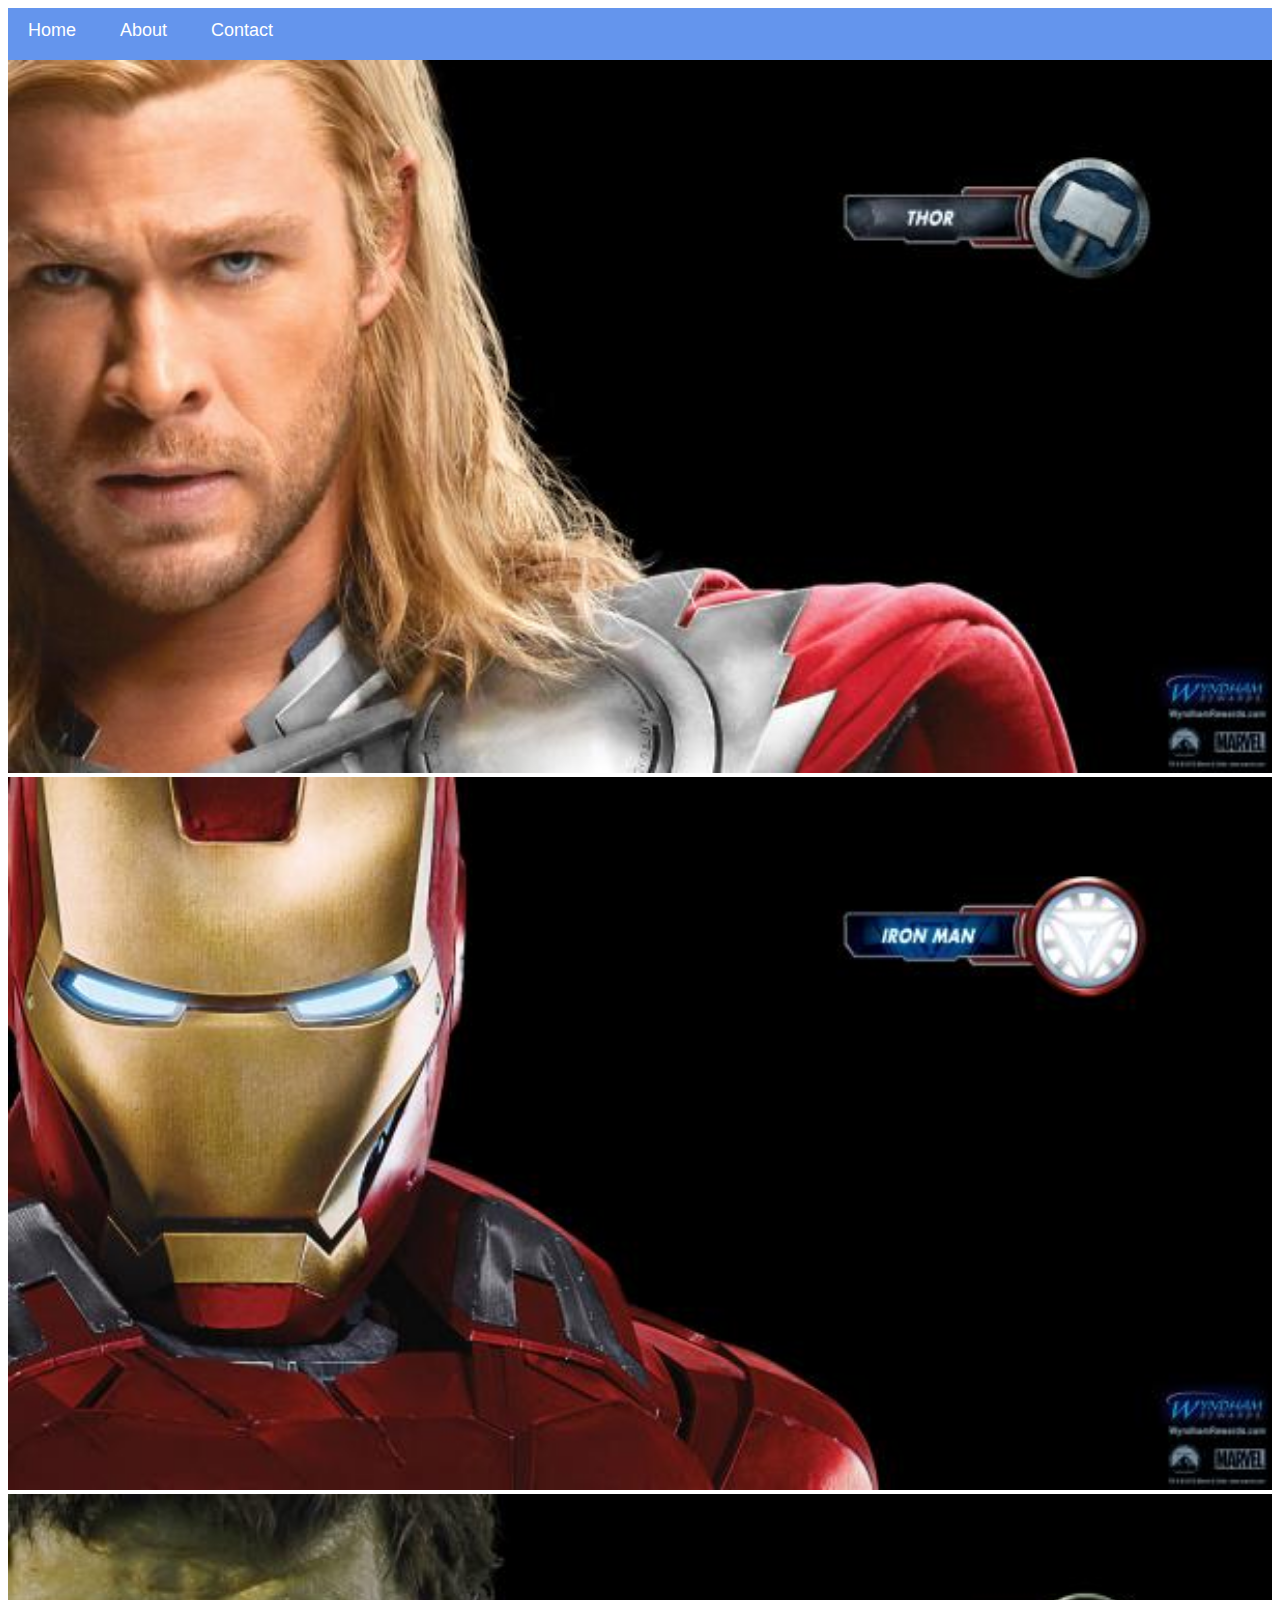
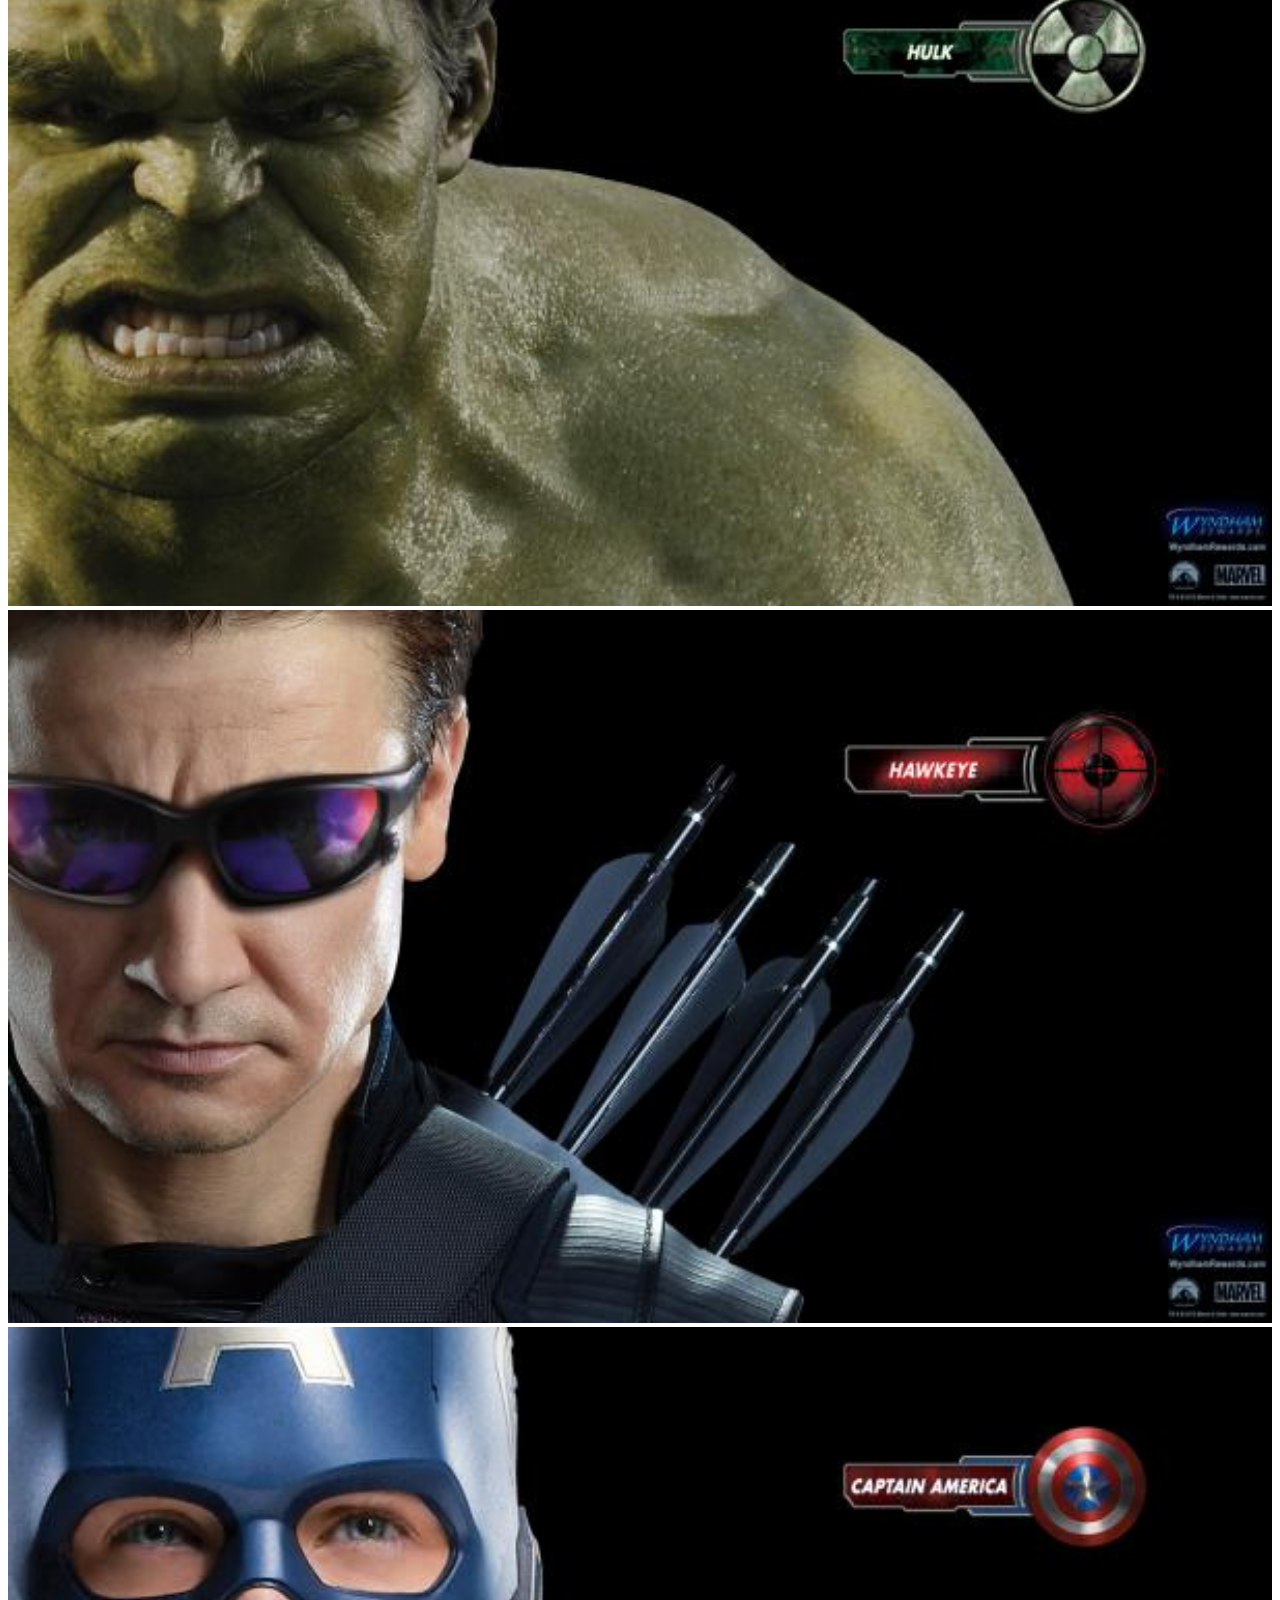
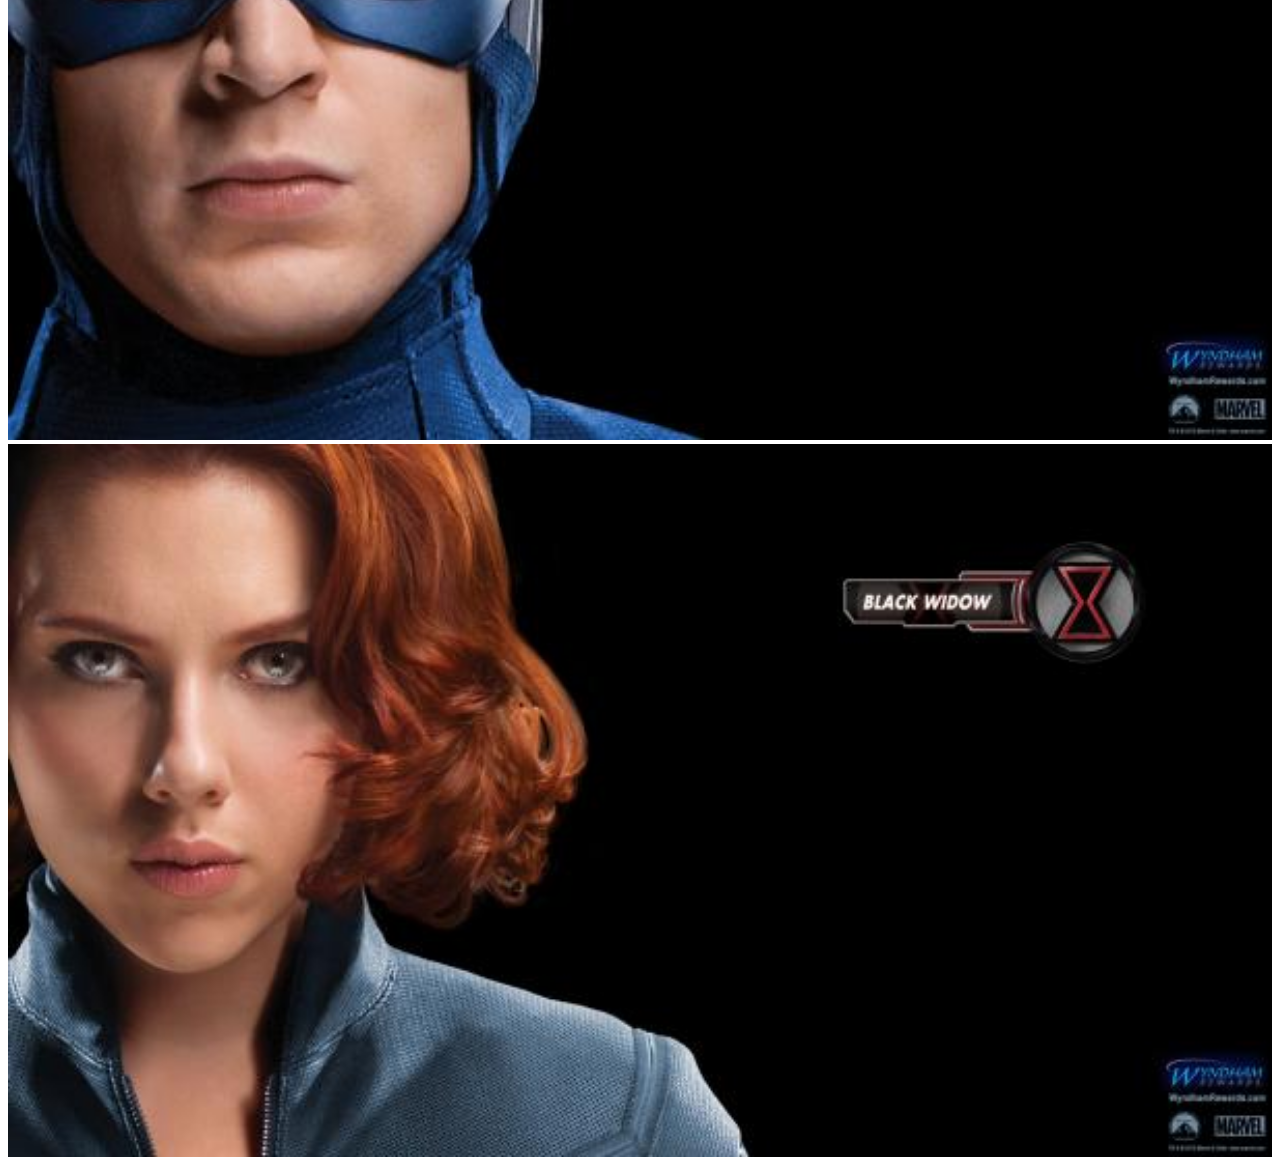
<file: index.html>
<!DOCTYPE html>
<html>
      <head>
            <link rel="stylesheet" href="style.css">
      </head>
      <body>
          <div id="menu">
          <a href="index.html">Home</a>
          <a href="about.html">About</a>     
        <a href="contact.html">Contact</a>
          </div>
          
           <div class="gallery">
               <a href=thor.html><img src="avengersImages/images/avengers_01.jpg"/></a>
               <a href="ironman.html"><img src="avengersImages/images/avengers_02.jpg"/></a>
               <a href="hulk.html"><img src="avengersImages/images/avengers_03.jpg"/></a>
               <a href="hawkeye.html"><img src="avengersImages/images/avengers_04.jpg"/></a>
               <a href="CaptianAmerica.html"><img src="avengersImages/images/avengers_05.jpg"/></a>
               <a href="blackwindow.html"><img src="avengersImages/images/avengers_06.jpg"/></a>
               
          </div>
    </body>
</html>
</file>
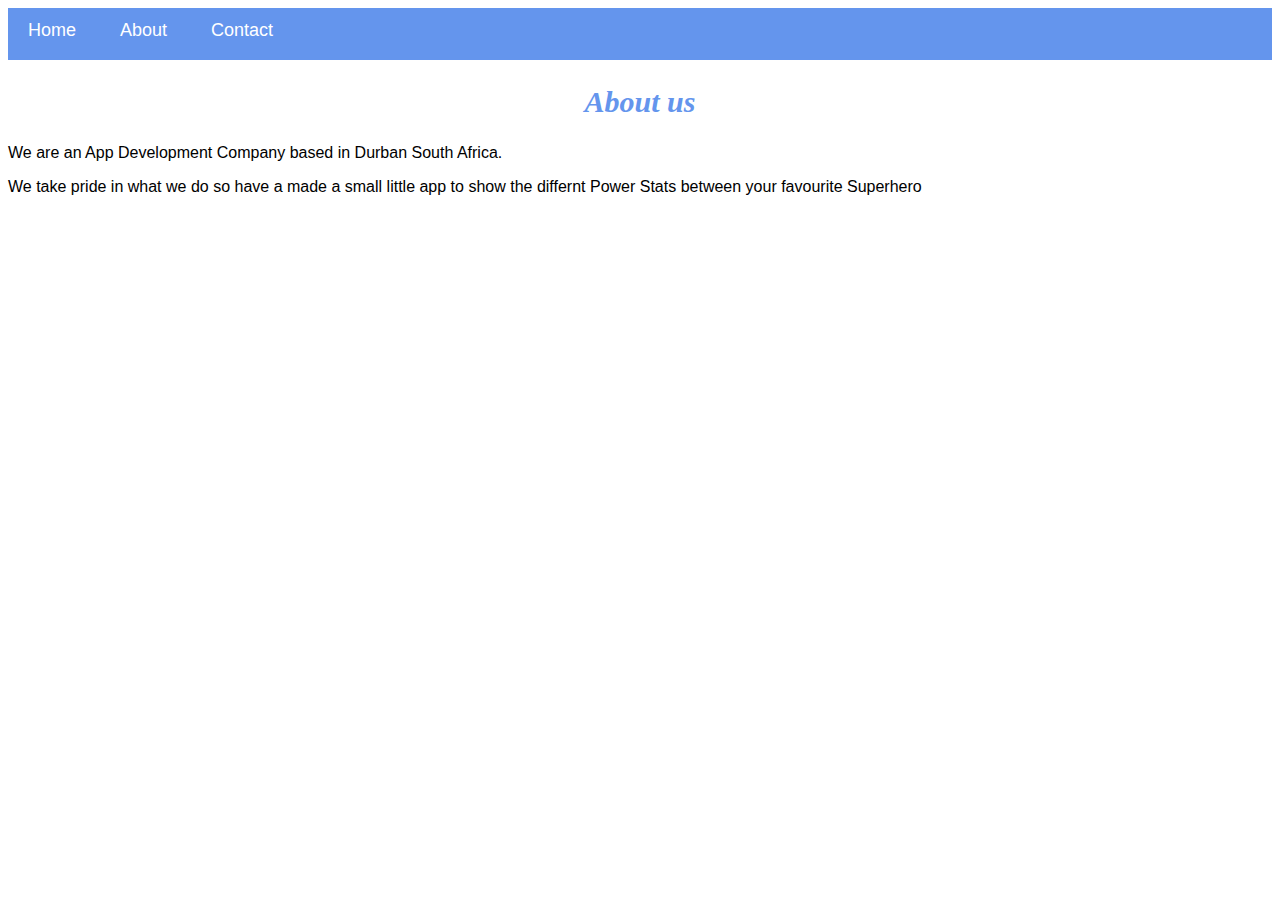
<file: about.html>
<!DOCTYPE html>
<html>
    <head>
        <link rel="stylesheet" href="style.css">
    </head>
    <body>
        <div id="menu">
            <a href="index.html">Home</a>
            <a href="about.html">About</a>
            <a href="contact.html">Contact</a>
        </div>
        <h2>About us</h2>
        <p>We are an App Development Company based in Durban South Africa.</p>
        <p>We take pride in what we do so have a made a small little app to show the differnt Power Stats between your favourite Superhero</p> 
    </body>
</html>
</file>
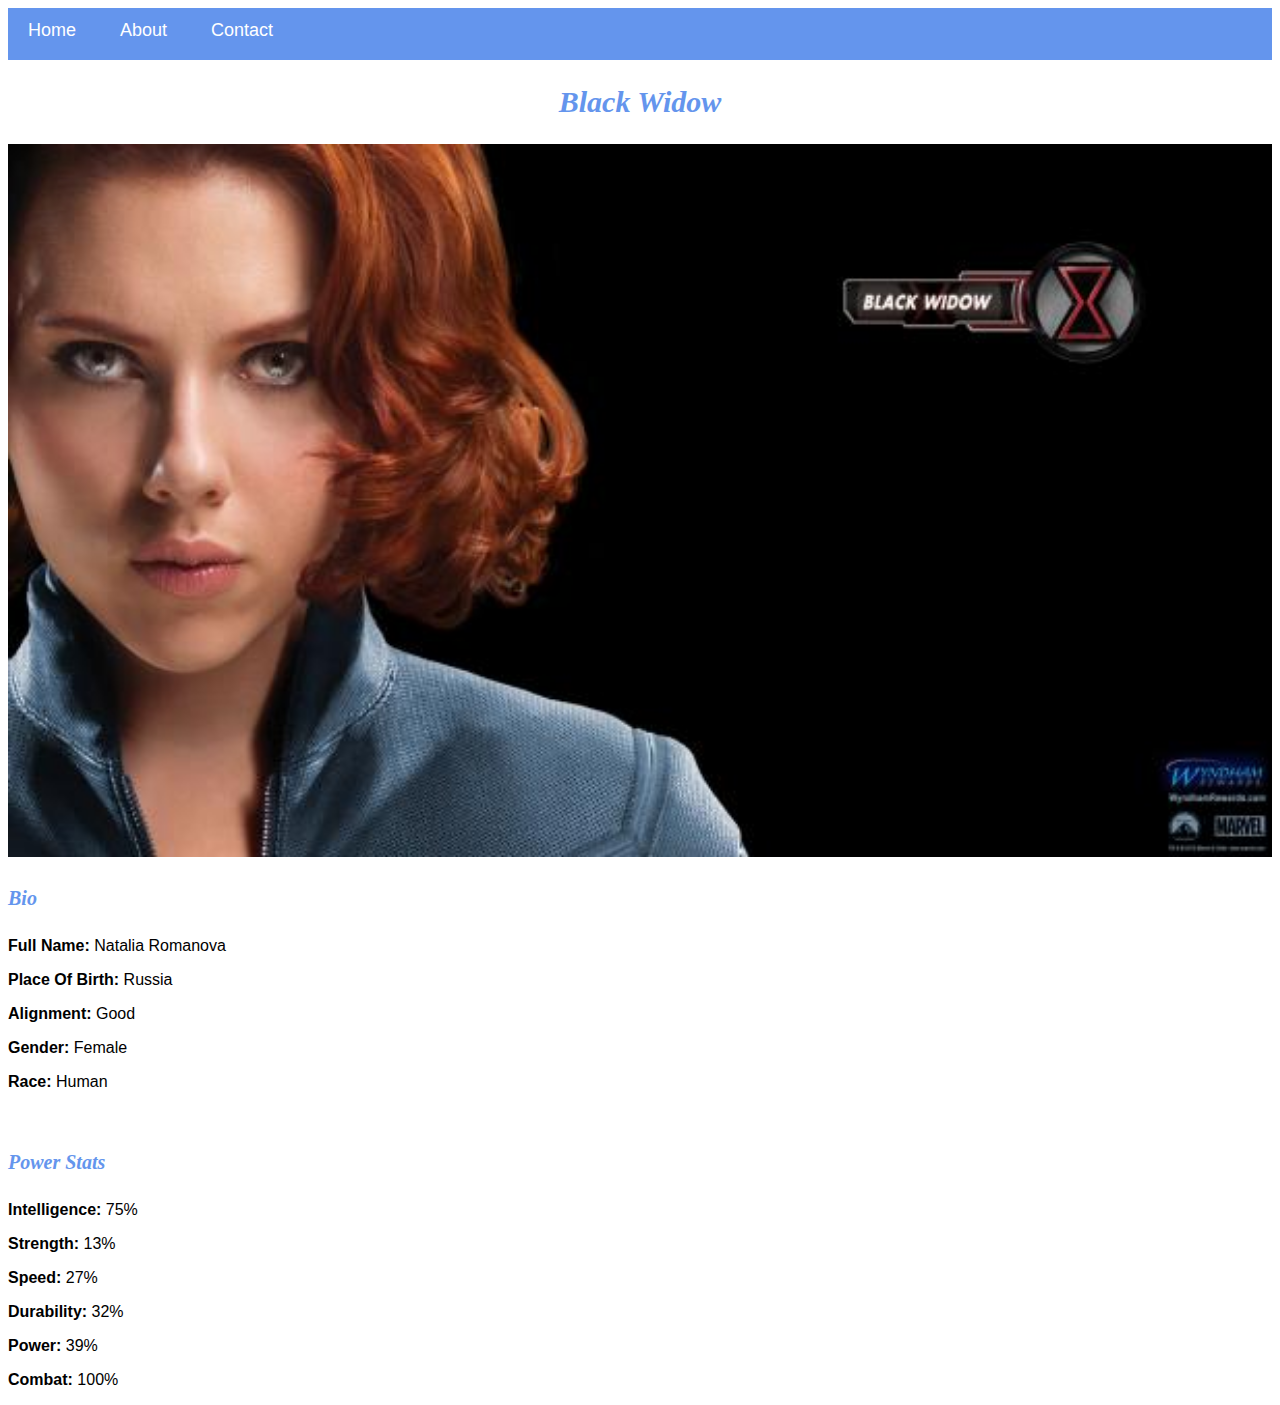
<file: blackwindow.html>
<!DOCTYPE html>
<html>
     <head>
          <link rel=stylesheet href="style.css"/>
     </head>

     <body>     <div id="menu">
          <a href="index.html">Home</a>
          <a href="about.html">About</a>     
        <a href="contact.html">Contact</a>
          </div>
          <h2>Black Widow</h2>
          <div class="gallery">
               <img src="avengersImages/images/avengers_06.jpg"/>
          </div>
             <h4>Bio</h4>
               <p><b>Full Name: </b> Natalia Romanova</p>
               <p><b>Place Of Birth: </b> Russia</p>
               <p><b>Alignment: </b> Good</p>
               <p><b>Gender: </b> Female</p>
               <p><b>Race: </b> Human</p>
              <br/>

              <h4>Power Stats</h4>
              <p><b>Intelligence: </b> 75%</p>
              <p><b>Strength: </b> 13%</p>
              <p><b>Speed: </b> 27%</p>
              <p><b>Durability: </b> 32%</p>
              <p><b>Power: </b> 39%</p>
              <p><b>Combat: </b> 100%</p> 
     </body>
</html>
</file>
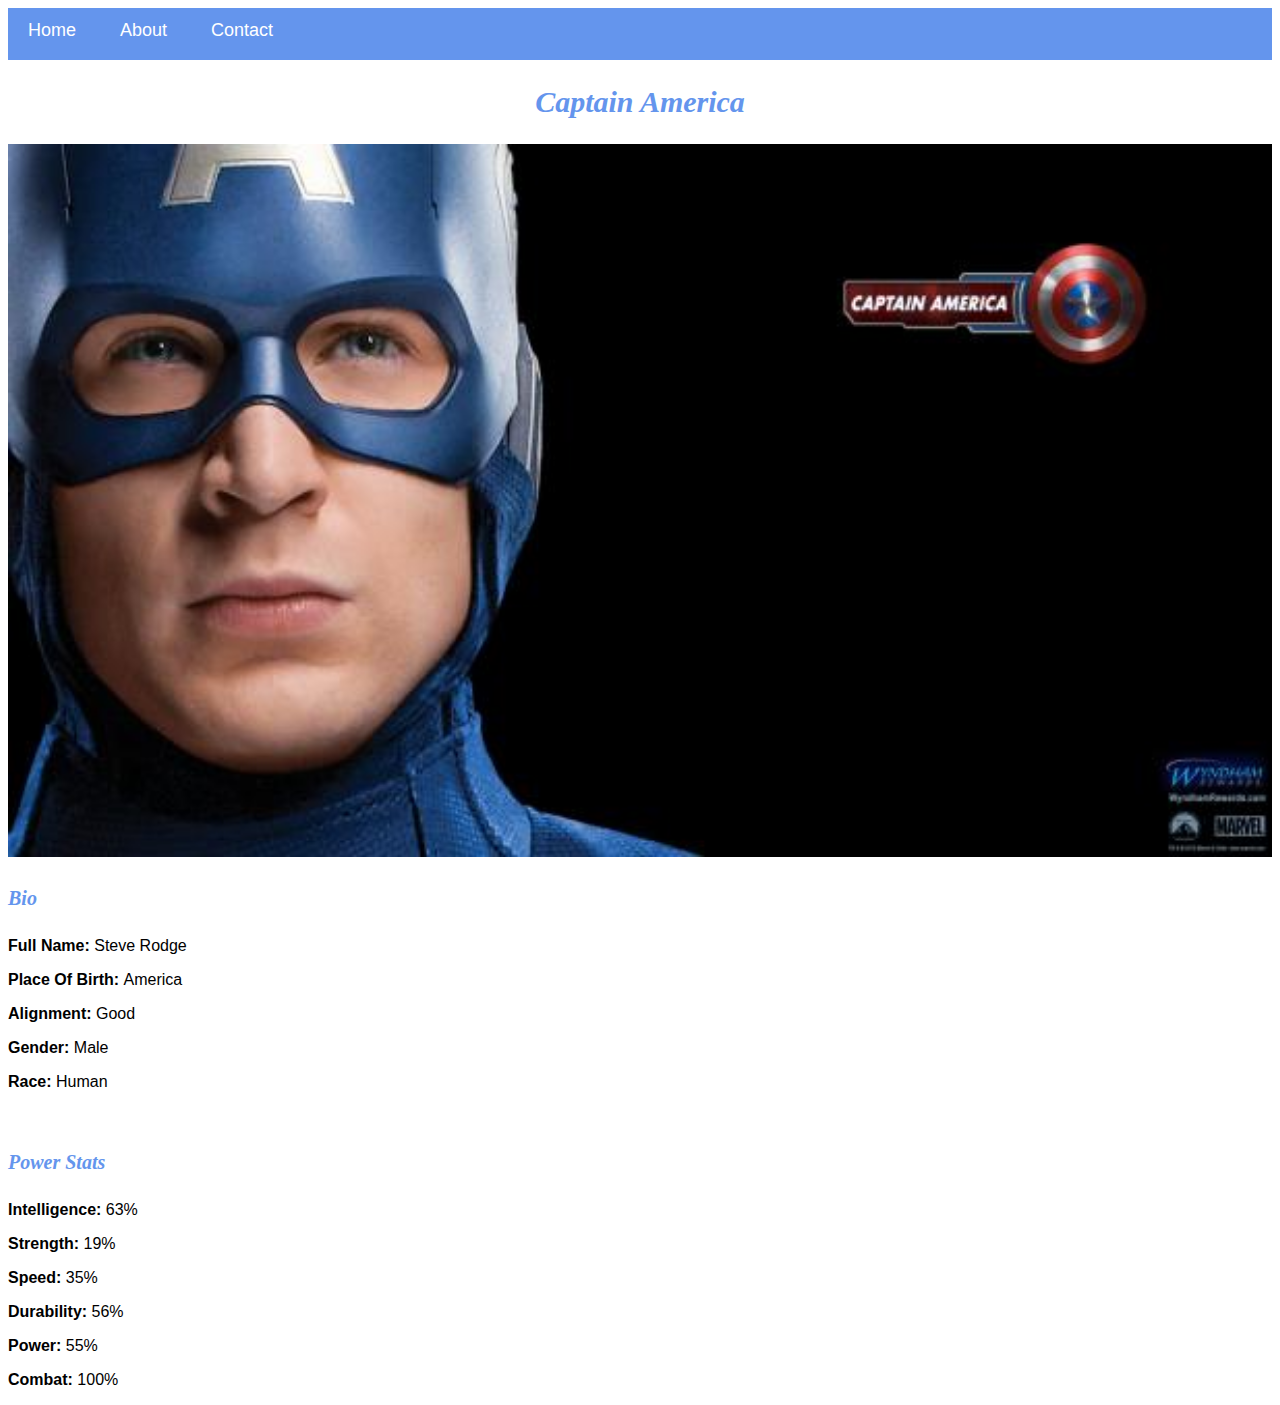
<file: CaptianAmerica.html>
<!DOCTYPE html>
<html>
     <head>
          <link rel=stylesheet href="style.css"/>
     </head>

     <body>
              <div id="menu">
          <a href="index.html">Home</a>
          <a href="about.html">About</a>     
        <a href="contact.html">Contact</a>
          </div>
          <h2>Captain America</h2>
          <div class="gallery">
               <img src="avengersImages/images/avengers_05.jpg"/>
          </div>
             <h4>Bio</h4>
               <p><b>Full Name: </b> Steve Rodge</p>
               <p><b>Place Of Birth: </b> America</p>
               <p><b>Alignment: </b> Good</p>
               <p><b>Gender: </b> Male</p>
               <p><b>Race: </b> Human</p>
              <br/>

              <h4>Power Stats</h4>
              <p><b>Intelligence: </b> 63%</p>
              <p><b>Strength: </b> 19%</p>
              <p><b>Speed: </b> 35%</p>
              <p><b>Durability: </b> 56%</p>
              <p><b>Power: </b> 55%</p>
              <p><b>Combat: </b> 100%</p> 
     </body>
</html>
</file>
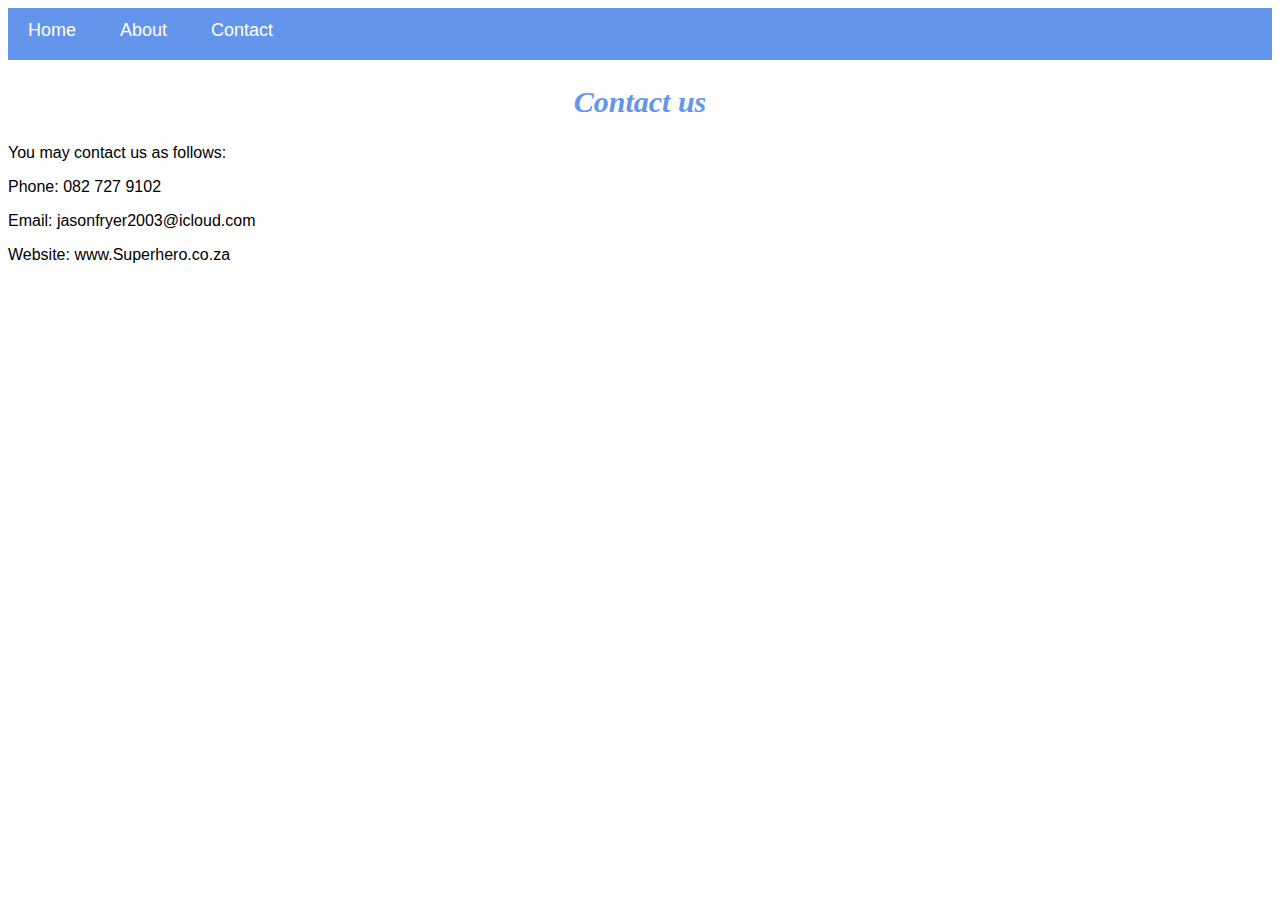
<file: contact.html>
<!DOCTYPE html>
<html>
    <head>
        <link rel="stylesheet" href="style.css">
    </head>
    <body>
        <div id="menu">
            <a href="index.html">Home</a>
            <a href="about.html">About</a>
            <a href="contact.html">Contact</a>
        </div>
        <h2>Contact us</h2>
        <p>You may contact us as follows:</p>
        <p>Phone: 082 727 9102</p>
        <p>Email: jasonfryer2003@icloud.com</p>
        <p>Website: www.Superhero.co.za</p>
    </body>
</file>
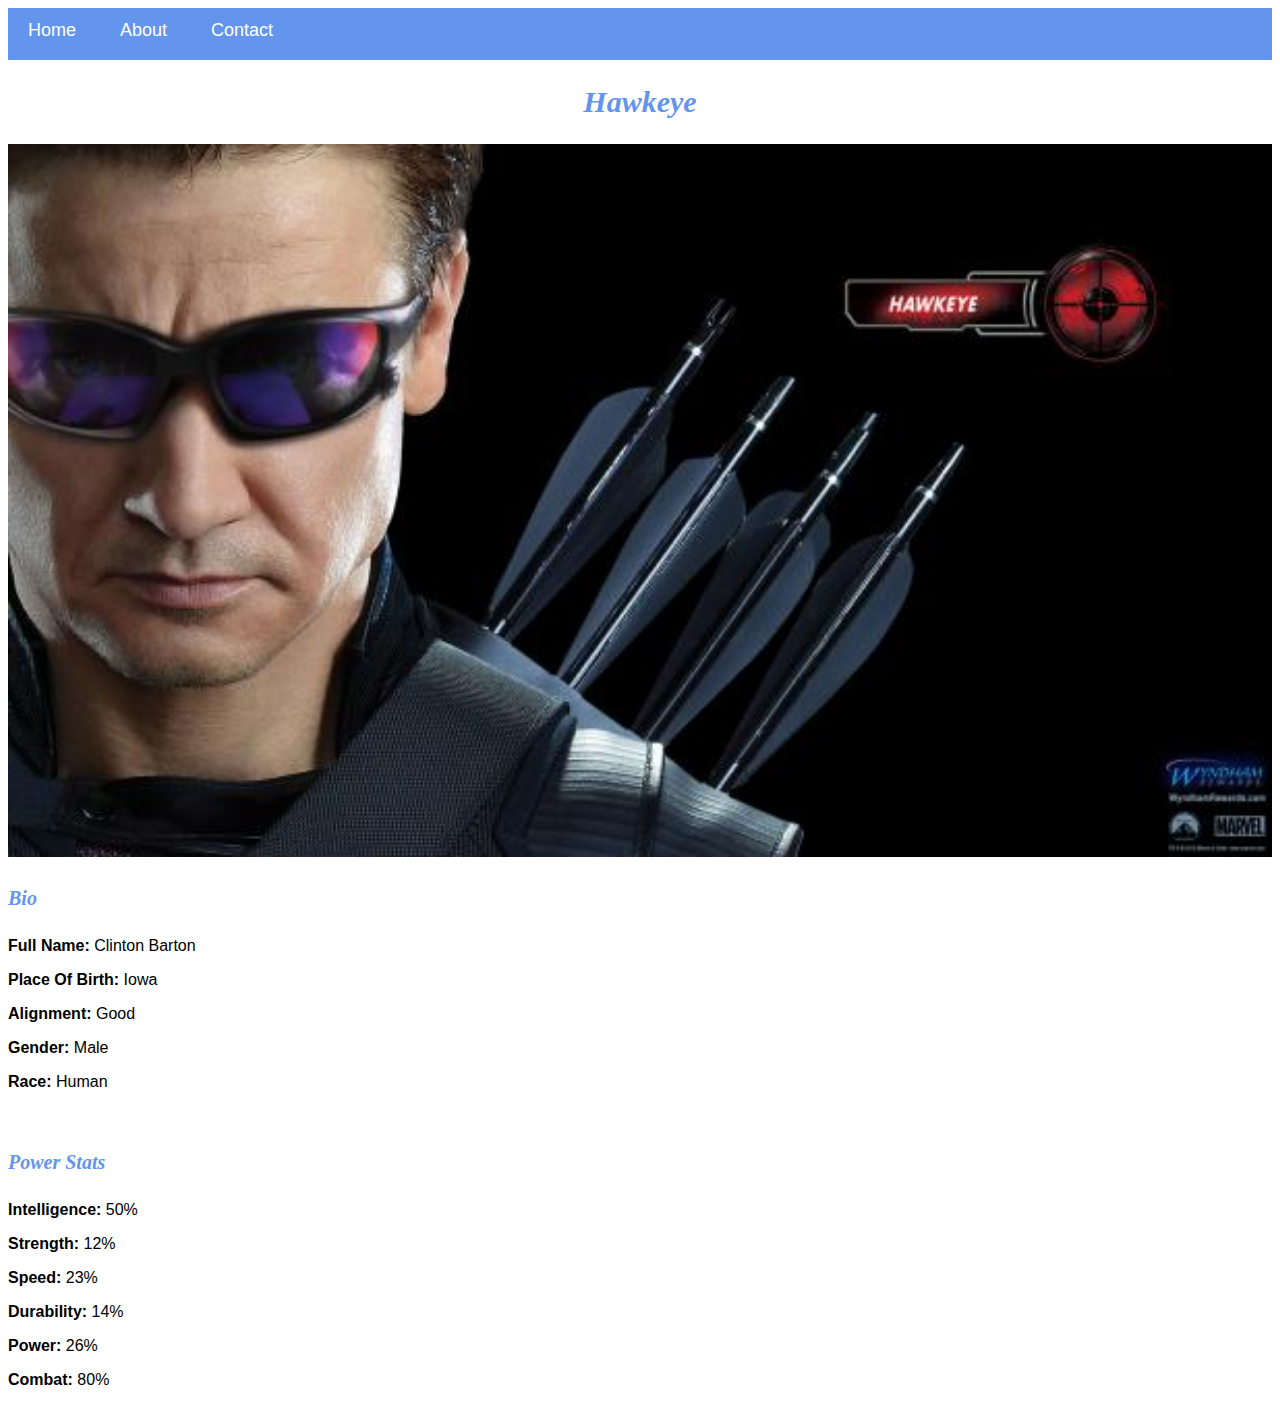
<file: hawkeye.html>
<!DOCTYPE html>
<html>
     <head>
          <link rel=stylesheet href="style.css"/>
     </head>

     <body>
              <div id="menu">
          <a href="index.html">Home</a>
          <a href="about.html">About</a>     
        <a href="contact.html">Contact</a>
          </div>
          <h2>Hawkeye</h2>
          <div class="gallery">
               <img src="avengersImages/images/avengers_04.jpg"/>
          </div>
             <h4>Bio</h4>
               <p><b>Full Name: </b> Clinton Barton</p>
               <p><b>Place Of Birth: </b> Iowa</p>
               <p><b>Alignment: </b> Good</p>
               <p><b>Gender: </b> Male</p>
               <p><b>Race: </b> Human</p>
         
              <br/>

              <h4>Power Stats</h4>
              <p><b>Intelligence: </b> 50%</p>
              <p><b>Strength: </b> 12%</p>
              <p><b>Speed: </b> 23%</p>
              <p><b>Durability: </b> 14%</p>
              <p><b>Power: </b> 26%</p>
              <p><b>Combat: </b> 80%</p> 
     </body>
</html>
</file>
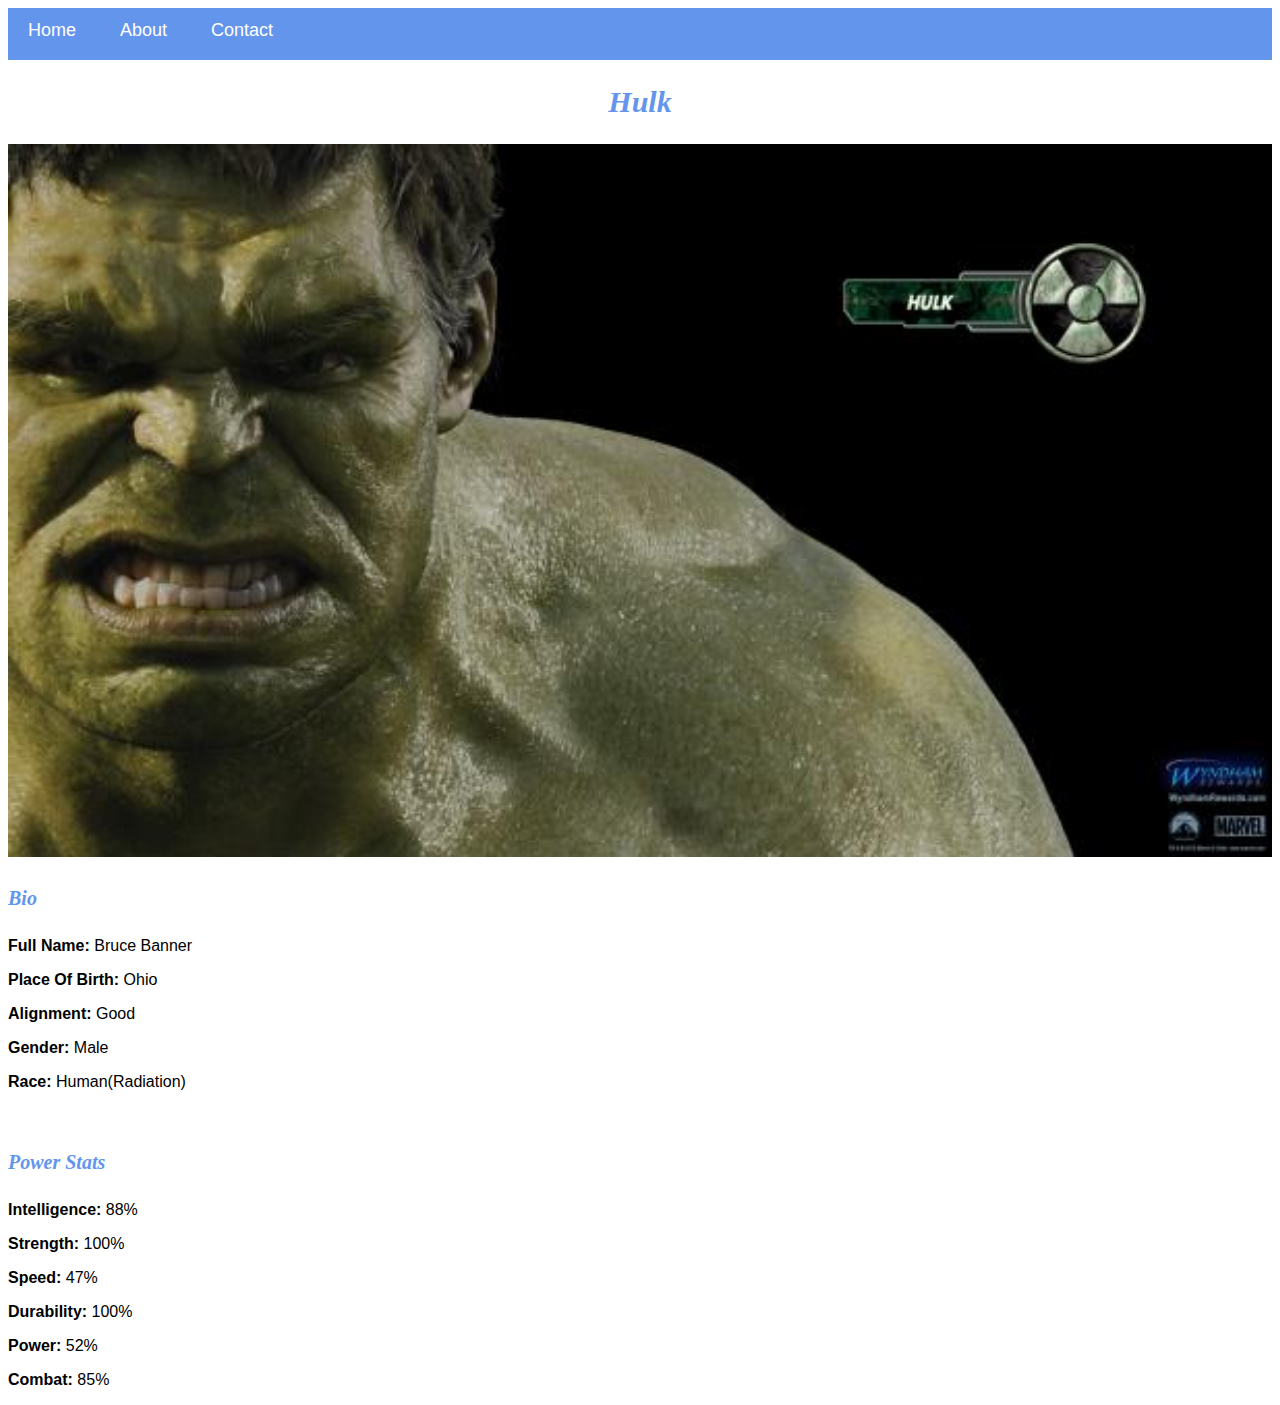
<file: hulk.html>
<!DOCTYPE html>
<html>
     <head>
          <link rel=stylesheet href="style.css"/>
     </head>

     <body>
              <div id="menu">
          <a href="index.html">Home</a>
          <a href="about.html">About</a>     
        <a href="contact.html">Contact</a>
          </div>
          <h2>Hulk</h2>
          <div class="gallery">
               <img src="avengersImages/images/avengers_03.jpg"/>
          </div>
             <h4>Bio</h4>
               <p><b>Full Name: </b> Bruce Banner </p>
               <p><b>Place Of Birth: </b> Ohio</p>
               <p><b>Alignment: </b> Good</p>
               <p><b>Gender: </b> Male</p>
               <p><b>Race: </b> Human(Radiation)</p>
              <br/>

              <h4>Power Stats</h4>
              <p><b>Intelligence: </b> 88%</p>
              <p><b>Strength: </b> 100%</p>
              <p><b>Speed: </b> 47%</p>
              <p><b>Durability: </b> 100%</p>
              <p><b>Power: </b> 52%</p>
              <p><b>Combat: </b> 85%</p> 
     </body>
</html>
</file>
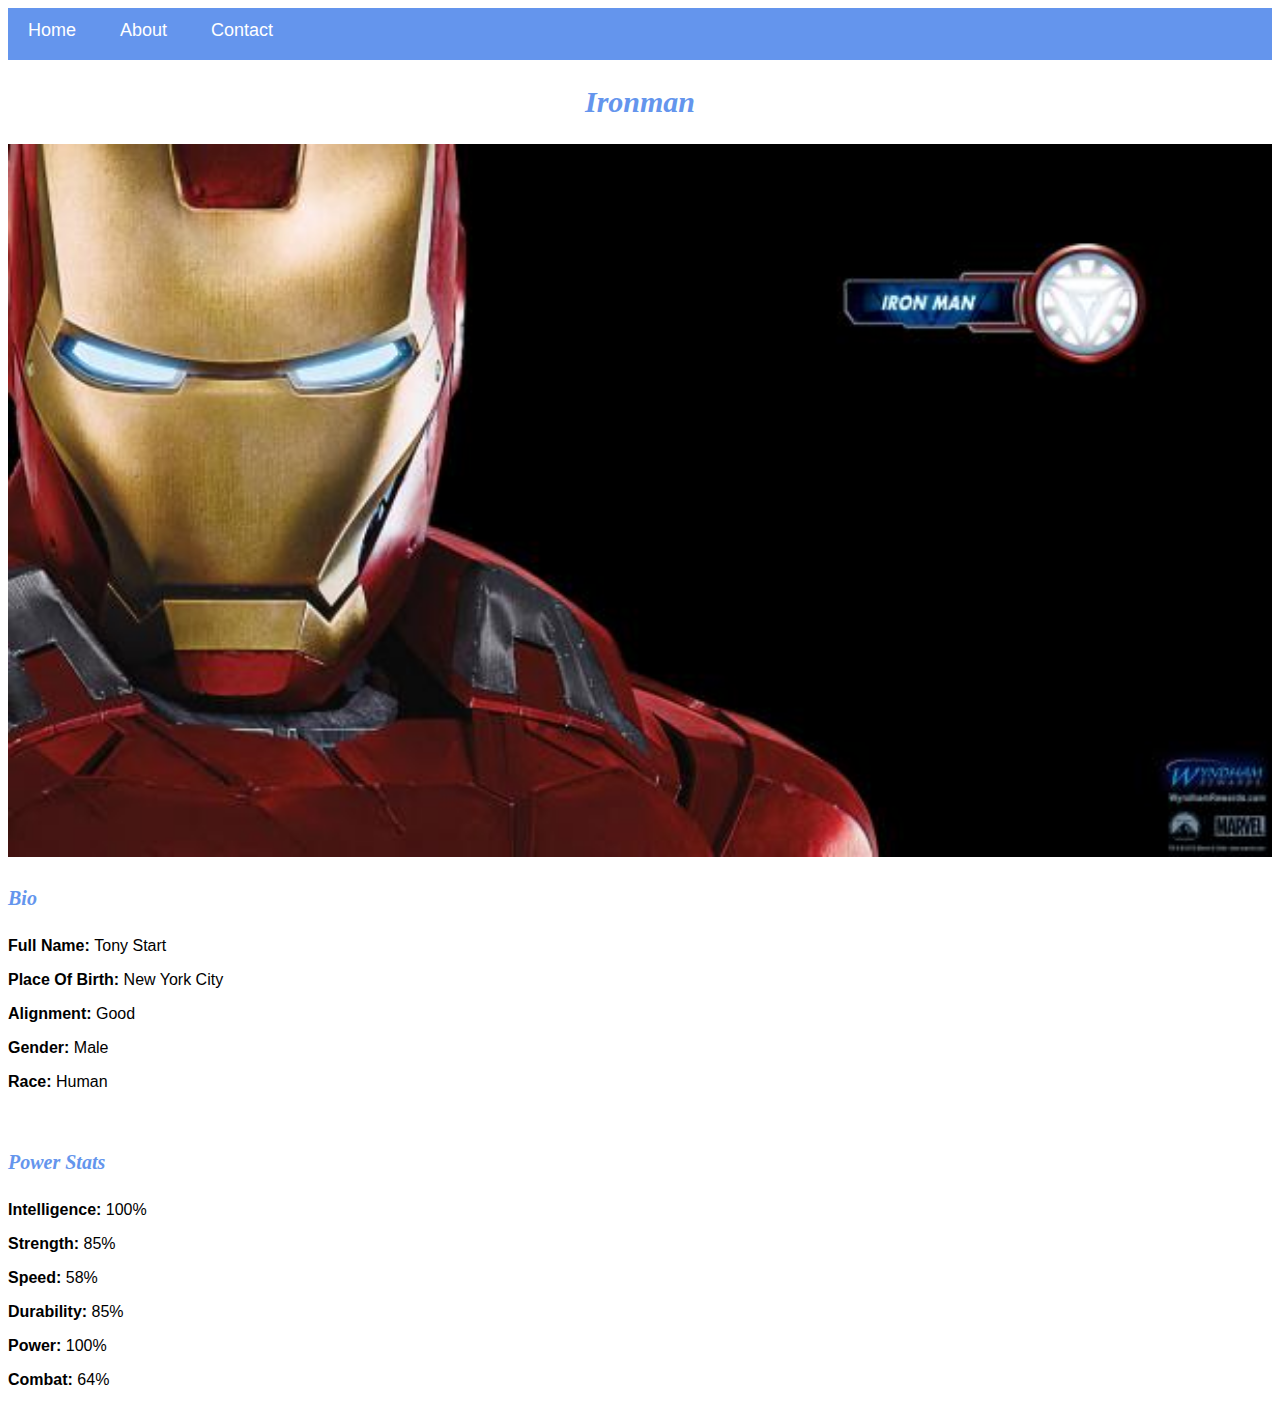
<file: ironman.html>
<!DOCTYPE html>
<html>
     <head>
          <link rel=stylesheet href="style.css"/>
     </head>

     <body>
              <div id="menu">
          <a href="index.html">Home</a>
          <a href="about.html">About</a>     
        <a href="contact.html">Contact</a>
          </div>
          <h2>Ironman</h2>
          <div class="gallery">
               <img src="avengersImages/images/avengers_02.jpg"/>
          </div>
             <h4>Bio</h4>
               <p><b>Full Name: </b> Tony Start</p>
               <p><b>Place Of Birth: </b> New York City</p>
               <p><b>Alignment: </b> Good</p>
               <p><b>Gender: </b> Male</p>
               <p><b>Race: </b> Human</p>
              <br/>

              <h4>Power Stats</h4>
              <p><b>Intelligence: </b> 100%</p>
              <p><b>Strength: </b> 85%</p>
              <p><b>Speed: </b> 58%</p>
              <p><b>Durability: </b> 85%</p>
              <p><b>Power: </b> 100%</p>
              <p><b>Combat: </b> 64%</p> 
     </body>
</html>
</file>
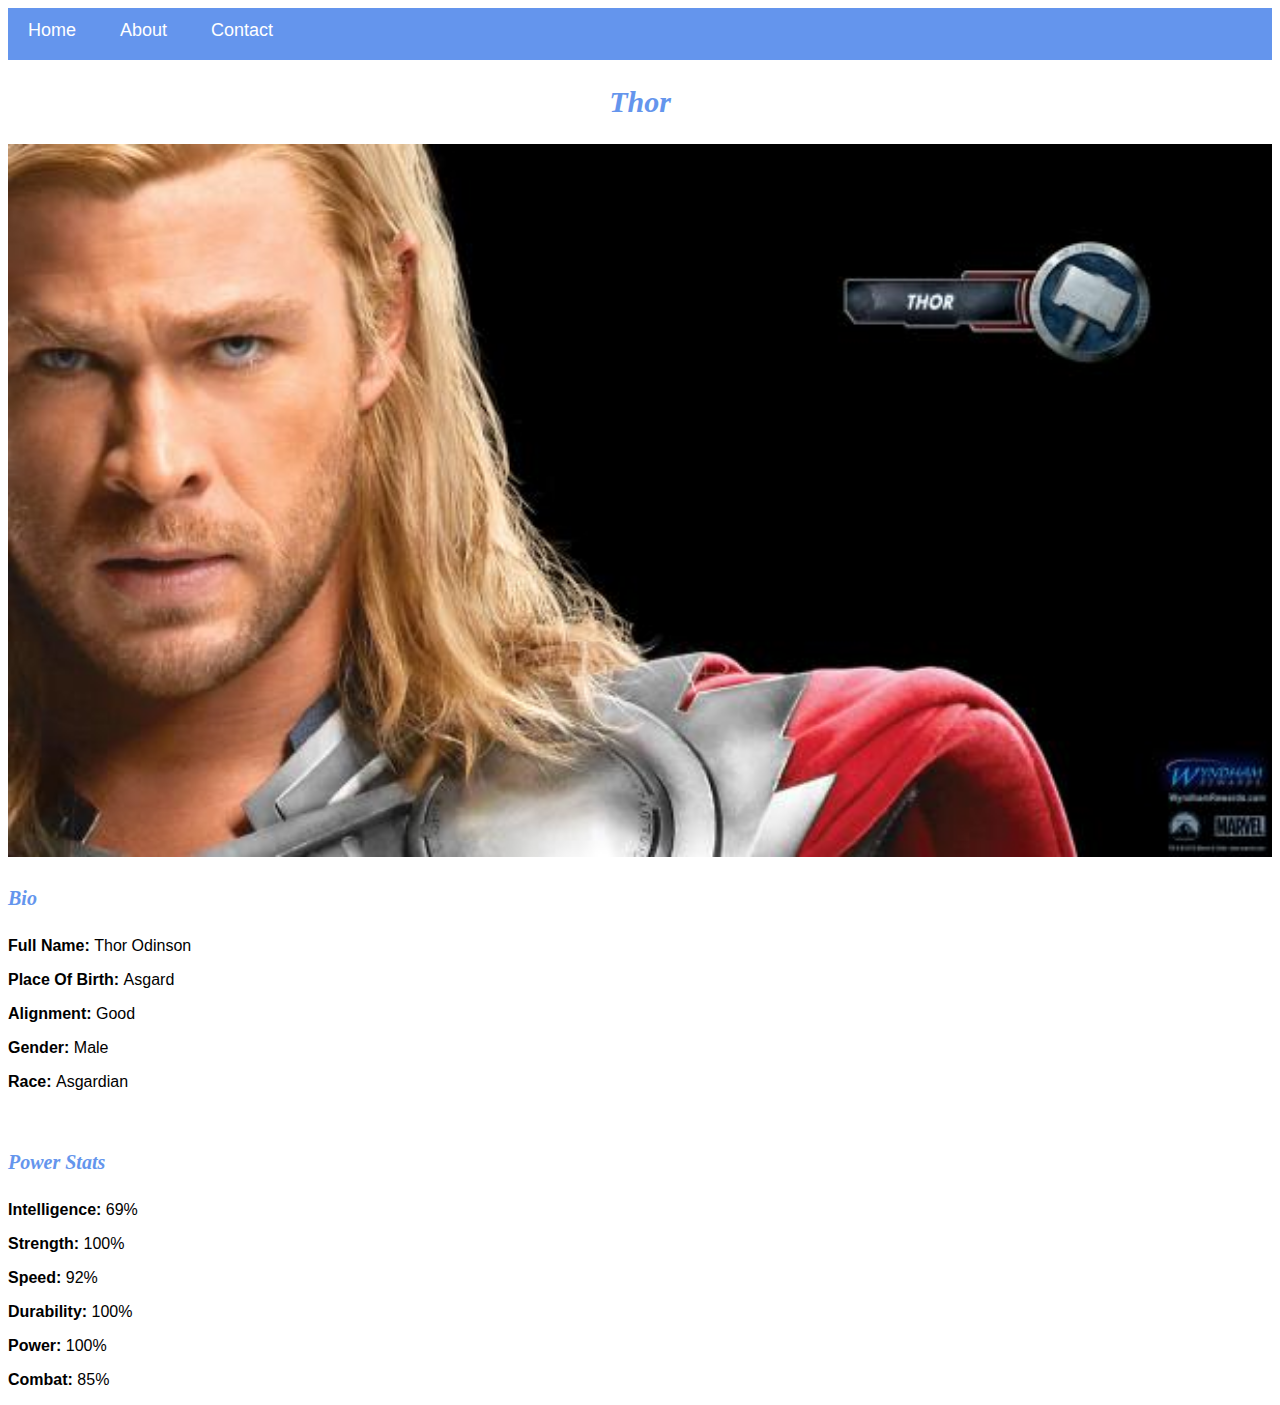
<file: thor.html>
<!DOCTYPE html>
<html>
     <head>
          <link rel=stylesheet href="style.css"/>
     </head>

     <body>
              <div id="menu">
          <a href="index.html">Home</a>
          <a href="about.html">About</a>     
        <a href="contact.html">Contact</a>
          </div>
          <h2>Thor</h2>
          <div class="gallery">
               <img src="avengersImages/images/avengers_01.jpg">
          </div>
             <h4>Bio</h4>
               <p><b>Full Name: </b> Thor Odinson</p>
               <p><b>Place Of Birth: </b> Asgard</p>
               <p><b>Alignment: </b> Good</p>
               <p><b>Gender: </b> Male</p>
               <p><b>Race: </b> Asgardian</p>
              <br/>

              <h4>Power Stats</h4>
              <p><b>Intelligence: </b> 69%</p>
              <p><b>Strength: </b> 100%</p>
              <p><b>Speed: </b> 92%</p>
              <p><b>Durability: </b> 100%</p>
              <p><b>Power: </b> 100%</p>
              <p><b>Combat: </b> 85%</p> 
     </body>
</html>
</file>
<file: style.css>
.gallery img{
        width: 100%;
 }

h2{
    font-family:Impact,fantasy;
    text-align: center;
    font-size: 30px;
    color: cornflowerblue;
    font-style: italic
}

h4{
    font-family: Impact,fantasy;
    font-size: 20px;
    font-style: italic;
    color: cornflowerblue;
}

p{
    font-family: Helvetica,sans-serif;
}

#menu{
      width:100%;
      height:40px;
      background-color: cornflowerblue;
      padding-top: 12px;
}

#menu a{
      color:#ffffff;
      font-family: Helvetica, sans-serif;
      font-size: 18px;
      text-decoration:none;
      font-weight: 800px;
      
      padding-left: 20px;
      padding-right: 20px;
}

#menu a:hover{
       color: #5077bd;
}
</file>
